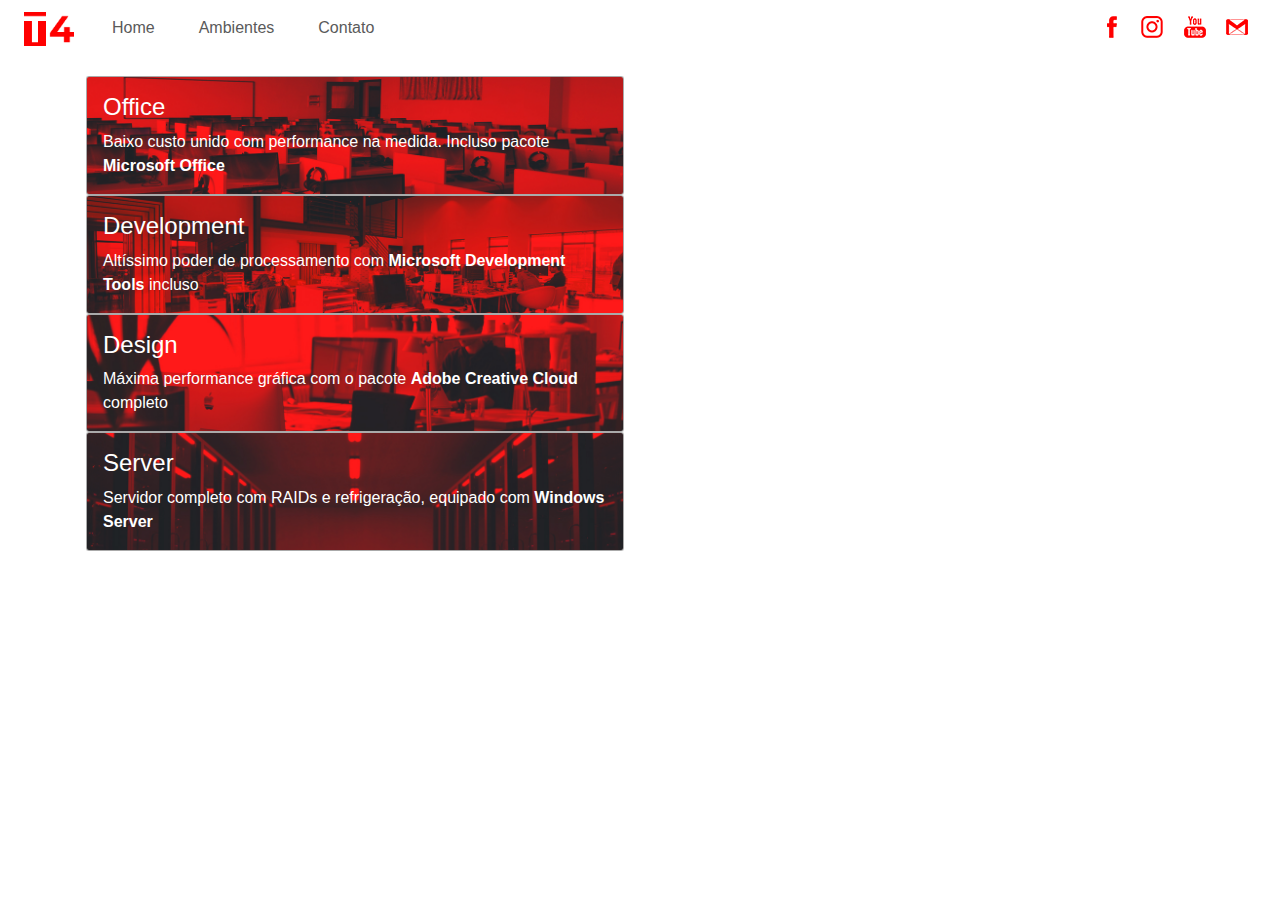
<file: html/ambientes.html>
<!DOCTYPE html>
<html lang="en">

<head>
    <meta charset="UTF-8">
    <meta name="viewport" content="width=device-width, initial-scale=1.0">
    <meta http-equiv="X-UA-Compatible" content="ie=edge">
    <link rel="stylesheet" href="https://stackpath.bootstrapcdn.com/bootstrap/4.3.1/css/bootstrap.min.css"
        integrity="sha384-ggOyR0iXCbMQv3Xipma34MD+dH/1fQ784/j6cY/iJTQUOhcWr7x9JvoRxT2MZw1T" crossorigin="anonymous">
    <link rel="stylesheet" href="../style.css">
    <title>T4</title>
</head>

<body>
        <nav class="nav navbar-expand-lg fixed-top bg-light navbar-light" id="navDesktop">
                <div class="container-fluid navContainer">
                    <div class="row">
                        <a class="navbar-brand pl-lg-4 pr-lg-3" href=""><img src="../png/t4.png" width="50px" alt=""></a>
                        <div class="divBtn2 pt-3 pb-3" id="btnMobile">
                            <a href="https://www.facebook.com/T4you-116154059764344" target="_blank" class="p-2 btnNav"><img src="../png/btnFacebook.png" alt=""></a>
                            <a href="https://www.instagram.com/t4you2019/" target="_blank" class="p-2 btnNav"><img src="../png/btnInstagram.png" alt=""></a>
                            <a href="" class="p-2 btnNav"><img src="../png/btnYouTube.png" alt=""></a>
                            <a href="https://mail.google.com/mail/?view=cm&amp;fs=1&amp;tf=1&amp;to=t4you2019@gmail.com&amp;body=Olá!" target="_blank" class="p-2 btnNav">
                            <img src="../png/btnGmail.png" alt=""></a>
                        </div>
                        <button class="navbar-toggler mt-2 mb-2" type="button" data-toggle="collapse" data-target="#collapsibleNavbar">
                            <span class="navbar-toggler-icon"></span>
                        </button>
        
                        <!--_________________________________MENU ITEMS_________________________________-->
                        <div class="collapse navbar-collapse" id="collapsibleNavbar">
                            <button class="btnNav pb-2 pt-2"><a class="nav-link" href="../index.html">Home</a></button><!--
                            --><button class="btnNav pb-2 pt-2"><a class="nav-link" href="../index.html#ambientes">Ambientes</a></button><!--
                            --><button class="btnNav pb-2 pt-2"><a class="nav-link" href="../index.html#contato">Contato</a></button>
                            
                            <div class="divBtn pt-2 pb-3 pr-4" id="btnDesktop">
                                <a href="https://www.facebook.com/T4you-116154059764344" target="_blank" class="p-2 btnNav"><img src="../png/btnFacebook.png" alt=""></a>
                                <a href="https://www.instagram.com/t4you2019/" target="_blank" class="p-2 btnNav"><img src="../png/btnInstagram.png" alt=""></a>
                                <a href="" class="p-2 btnNav"><img src="../png/btnYouTube.png" alt=""></a>
                                <a href="https://mail.google.com/mail/?view=cm&amp;fs=1&amp;tf=1&amp;to=t4you2019@gmail.com&amp;body=Olá!" target="_blank" class="p-2 btnNav">
                                <img src="../png/btnGmail.png" alt=""></a>
                            </div>
        
                        </div>
                    </div>
        
                </div>
        
            </nav>
    <div style="height:60px"></div>
        <div class="container">
            <div class="row">
                <div class="col-12 col-lg-6 p-3">

                    <button href="" class="abtClick abtClick2 col-12" id="btnOffice"><a href="#office" style="color:white">
                        <div class="container divEnvironment p-3 abtHoverOffice">
                            <div class="row">
                                <div class="col-12 txtEnvironment">
                                    <h4>Office</h4>
                                    <p class="m-0">Baixo custo unido com performance na medida. Incluso pacote <b>Microsoft
                                            Office</b></p>
                                </div>
                            </div>
                        </div>
                    </a></button>

                    <button href="" class="abtClick abtClick2 col-12" id="btnDevelopment"><a href="#development" style="color:white">
                        <div class="container divEnvironment p-3 abtHoverDevelopment">
                            <div class="row">
                                <div class="col-12 txtEnvironment">
                                    <h4>Development</h4>
                                    <p class="m-0">Altíssimo poder de processamento com <b>Microsoft Development Tools</b> incluso
                                    </p>
                                </div>
                            </div>
                        </div>
                    </a></button>

                    <button href="" class="abtClick abtClick2 col-12" id="btnDesign"><a href="#design" style="color:white">
                            <div class="container divEnvironment p-3 abtHoverDesign">
                                <div class="row">
                                    <div class="col-12 txtEnvironment">
                                        <h4>Design</h4>
                                        <p class="m-0">Máxima performance gráfica com o pacote <b>Adobe Creative Cloud</b> completo
                                    </div>
                                </div>
                            </div>
                    </a></button>

                    <button href="" class="abtClick abtClick2 col-12" id="btnServer"><a href="#server" style="color:white">
                        <div class="container divEnvironment p-3 abtHoverServer">
                            <div class="row">
                                <div class="col-12 txtEnvironment">
                                    <h4>Server</h4>
                                    <p class="m-0">Servidor completo com RAIDs e refrigeração, equipado com <b>Windows Server</b>
                                </div>
                            </div>
                        </div>
                    </a></button>


                </div>
                <!--______________________________OFFICE________________________________-->
                <div class="col-12 col-lg-6 p-3" id="office">
                    <div class="container border p-4">
                        <div class="row mb-3">
                            <h2 class="col-12">Office</h2>
                            <h5 class="col-12">Quantidade de computadores a adquirir:</h5>
                            <input type="number" id="iptOff" class="pl-2 pr-0 col-5 oq">
                            <button class="col-5 p-1 oq btnRed2" id="btnOff">Gerar Orçamento</button>
                        </div>
                        <div class="row dcSplit">
                            <h6 class="col-5 mb-0">R$ <b id="dcOffice">00,00</b> </h6>
                            <p class="col-7 mb-0">com Pacote Office</p>
                        </div>
                        <div class="row dcSplit">
                            <h6 class="col-5 mb-0">R$ <b id="dcProc">00,00</b> </h6>
                            <p class="col-7 mb-0">com Processador Intel Core i3</p>
                        </div>
                        <div class="row dcSplit">
                            <h6 class="col-5 mb-0">R$ <b id="dcMae">00,00</b> </h6>
                            <p class="col-7 mb-0">com Placa Mãe A-320M</p>
                        </div>
                        <div class="row dcSplit">
                            <h6 class="col-5 mb-0">R$ <b id="dcHD">00,00</b> </h6>
                            <p class="col-7 mb-0">com HD SSD 1 TB</p>
                        </div>
                        <div class="row dcSplit">
                            <h6 class="col-5 mb-0">R$ <b id="dcGab">00,00</b> </h6>
                            <p class="col-7 mb-0">com Gabinete XPT-Mini Tower</p>
                        </div>
                        <div class="row pt-3 pb-3">
                            <h5 class="col-5">R$ <b id="dcTotal" class="dcTotal">00,00</b></h5>
                            <h6 class="col-7 pt-1">de Desconto por computador</h6>
                        </div>

                        <div class="row">
                            <div class="col-12 col-lg-7">
                            <h5>Cada computador sai por</h5>
                            <h3>R$ <b class="dcValue" id="valorTotal"> 1400,00</b></h3></div>
                            <button class="col-12 col-lg-4 mt-4 mb-4 btnRed2"><a href="https://github.com/fernandorpm" target="_blank">Contate-nos</a></button>

                        </div>
                    </div>
                </div>

                <!--__________________________DEVELOPMENT_______________________________-->
                <div class="col-12 col-lg-6 p-3" id="development">
                        <div class="container border p-4">
                            <div class="row mb-3">
                                <h2 class="col-12">Development</h2>
                                <h5 class="col-12">Quantidade de computadores a adquirir:</h5>
                                <input type="number" id="iptDev" class="pl-2 pr-0 col-5 oq">
                                <button class="col-5 p-1 oq btnRed2" id="btnDev">Gerar Orçamento</button>
                            </div>
                            <div class="row dcSplit">
                                <h6 class="col-5 mb-0">R$ <b id="dcDevelopment">00,00</b> </h6>
                                <p class="col-7 mb-0">com Microsoft Development Tools</p>
                            </div>
                            <div class="row dcSplit">
                                <h6 class="col-5 mb-0">R$ <b id="dcProcD">00,00</b> </h6>
                                <p class="col-7 mb-0">com Processador Intel Core i7</p>
                            </div>
                            <div class="row dcSplit">
                                <h6 class="col-5 mb-0">R$ <b id="dcMaeD">00,00</b> </h6>
                                <p class="col-7 mb-0">com Placa Mãe Gigabyte Z390</p>
                            </div>
                            <div class="row dcSplit">
                                <h6 class="col-5 mb-0">R$ <b id="dcHDD">00,00</b> </h6>
                                <p class="col-7 mb-0">com HD SSD 2 TB</p>
                            </div>
                            <div class="row dcSplit">
                                <h6 class="col-5 mb-0">R$ <b id="dcGabD">00,00</b> </h6>
                                <p class="col-7 mb-0">com Gabinete Omni Full Tower</p>
                            </div>
                            <div class="row dcSplit">
                                <h6 class="col-5 mb-0">R$ <b id="dcVidD">00,00</b> </h6>
                                <p class="col-7 mb-0">com Placa de Vídeo GeForce GTX 1650 XC</p>
                            </div>
                            <div class="row pt-3 pb-3">
                                <h5 class="col-5">R$ <b id="dcTotalD" class="dcTotal">00,00</b></h5>
                                <h6 class="col-7 pt-1">de Desconto por computador</h6>
                            </div>
    
                            <div class="row">
                                <div class="col-12 col-lg-7">
                                <h5>Cada computador sai por</h5>
                                <h3>R$ <b class="dcValue" id="valorTotalD"> 2600,00</b></h3></div>
                                <button class="col-12 col-lg-4 mt-4 mb-4 btnRed2"><a href="https://github.com/fernandorpm" target="_blank">Contate-nos</a></button>
    
                            </div>
                        </div>
                </div>

                <!--____________________________DESIGN__________________________________-->
                <div class="col-12 col-lg-6 p-3" id="design">
                        <div class="container border p-4">
                            <div class="row mb-3">
                                <h2 class="col-12">Design</h2>
                                <h5 class="col-12">Quantidade de computadores a adquirir:</h5>
                                <input type="number" id="iptDes" class="pl-2 pr-0 col-5 oq">
                                <button class="col-5 p-1 oq btnRed2" id="btnDes">Gerar Orçamento</button>
                            </div>
                            <div class="row dcSplit">
                                <h6 class="col-5 mb-0">R$ <b id="dcDesign">00,00</b> </h6>
                                <p class="col-7 mb-0">com Adobe Creative Cloud</p>
                            </div>
                            <div class="row dcSplit">
                                <h6 class="col-5 mb-0">R$ <b id="dcProcE">00,00</b> </h6>
                                <p class="col-7 mb-0">com Processador Intel Core i5</p>
                            </div>
                            <div class="row dcSplit">
                                <h6 class="col-5 mb-0">R$ <b id="dcMaeE">00,00</b> </h6>
                                <p class="col-7 mb-0">com Placa Mãe Gigabyte Z390</p>
                            </div>
                            <div class="row dcSplit">
                                <h6 class="col-5 mb-0">R$ <b id="dcHDE">00,00</b> </h6>
                                <p class="col-7 mb-0">com HD SSD 1 TB</p>
                            </div>
                            <div class="row dcSplit">
                                <h6 class="col-5 mb-0">R$ <b id="dcGabE">00,00</b> </h6>
                                <p class="col-7 mb-0">com Gabinete Omni Full Tower</p>
                            </div>
                            <div class="row dcSplit">
                                <h6 class="col-5 mb-0">R$ <b id="dcVidE">00,00</b> </h6>
                                <p class="col-7 mb-0">com Placa de Vídeo GeForce RTX 2080 Windforce</p>
                            </div>
                            <div class="row pt-3 pb-3">
                                <h5 class="col-5">R$ <b id="dcTotalE" class="dcTotal">00,00</b></h5>
                                <h6 class="col-7 pt-1">de Desconto por computador</h6>
                            </div>
    
                            <div class="row">
                                <div class="col-12 col-lg-7">
                                <h5>Cada computador sai por</h5>
                                <h3>R$ <b class="dcValue" id="valorTotalE"> 3100,00</b></h3></div>
                                <button class="col-12 col-lg-4 mt-4 mb-4 btnRed2"><a href="https://github.com/fernandorpm" target="_blank">Contate-nos</a></button>
    
                            </div>
                        </div>
                </div>

                <!--____________________________SERVER__________________________________-->
                <div class="col-12 col-lg-6 p-3" id="server">
                        <div class="container border p-4">
                            <div class="row mb-3">
                                <h2 class="col-12">Server</h2>
                                <h5 class="col-12">Quantidade de computadores a adquirir:</h5>
                                <input type="number" id="iptSer" class="pl-2 pr-0 col-5 oq">
                                <button class="col-5 p-1 oq btnRed2" id="btnSer">Gerar Orçamento</button>
                            </div>
                            <div class="row dcSplit">
                                <h6 class="col-5 mb-0">R$ <b id="dcServer">00,00</b> </h6>
                                <p class="col-7 mb-0">com Windows Server</p>
                            </div>
                            <div class="row dcSplit">
                                <h6 class="col-5 mb-0">R$ <b id="dcProcS">00,00</b> </h6>
                                <p class="col-7 mb-0">com x2 Processadores Intel Core i9</p>
                            </div>
                            <div class="row dcSplit">
                                <h6 class="col-5 mb-0">R$ <b id="dcMaeS">00,00</b> </h6>
                                <p class="col-7 mb-0">com Placa Controladora Fibre Channel QME2572</p>
                            </div>
                            <div class="row dcSplit">
                                <h6 class="col-5 mb-0">R$ <b id="dcHDS">00,00</b> </h6>
                                <p class="col-7 mb-0">com x10 HDs 10 TB</p>
                            </div>
                            <div class="row dcSplit">
                                <h6 class="col-5 mb-0">R$ <b id="dcGabS">00,00</b> </h6>
                                <p class="col-7 mb-0">com Gabinete Storage Asustor NAS</p>
                            </div>
                            <div class="row pt-3 pb-3">
                                <h5 class="col-5">R$ <b id="dcTotalS" class="dcTotal">00,00</b></h5>
                                <h6 class="col-7 pt-1">de Desconto por computador</h6>
                            </div>
    
                            <div class="row">
                                <div class="col-12 col-lg-7">
                                <h5>Cada computador sai por</h5>
                                <h3>R$ <b class="dcValue" id="valorTotalS"> 21000,00</b></h3></div>
                                <button class="col-12 col-lg-4 mt-4 mb-4 btnRed2"><a href="https://github.com/fernandorpm" target="_blank">Contate-nos</a></button>
    
                            </div>
                        </div>
                </div>

            </div>
        </div>
    



    <script src="https://code.jquery.com/jquery-3.3.1.slim.min.js"
        integrity="sha384-q8i/X+965DzO0rT7abK41JStQIAqVgRVzpbzo5smXKp4YfRvH+8abtTE1Pi6jizo"
        crossorigin="anonymous"></script>
    <script src="https://cdnjs.cloudflare.com/ajax/libs/popper.js/1.14.7/umd/popper.min.js"
        integrity="sha384-UO2eT0CpHqdSJQ6hJty5KVphtPhzWj9WO1clHTMGa3JDZwrnQq4sF86dIHNDz0W1"
        crossorigin="anonymous"></script>
    <script src="https://stackpath.bootstrapcdn.com/bootstrap/4.3.1/js/bootstrap.min.js"
        integrity="sha384-JjSmVgyd0p3pXB1rRibZUAYoIIy6OrQ6VrjIEaFf/nJGzIxFDsf4x0xIM+B07jRM"
        crossorigin="anonymous"></script>
    <script src="../amb.js"></script>
</body>

</html>
</file>
<file: style.css>
html {
    scroll-behavior: smooth
    }

.navbar-brand {
    padding-top: 12px;
    margin: 0 auto;
}

.navbar-toggler {
    text-align: right;
    margin: 0 auto;
}

@media screen and (min-width: 992px) {
    #btnMobile {
      visibility: hidden;
      display: none;
    }
  }

@media screen and (max-width: 992px) {
    #btnDesktop {
      visibility: hidden;
      display: none;
    }
}

.divBtn {
    margin-left: auto;
}

.nav-link {
    display: inline-block;
}

.bg-light {
    background-color: white!important;
}

.btnNav {
    border: 0;
    border-bottom: 4px solid white;
    background-color: white;
    transition-duration: 0.3s;
}

.active {
    border-bottom: 4px solid rgb(90, 90, 90);
}

.nav-link {
    color: rgb(90, 90, 90);
    transition-duration: 0.3s;
}

.nav-link:hover {
    color: red;
}

.txtJustify {
    text-align: justify;
}

.btnAlign {
    text-align: center;
}

.btnRed {
    border: 1px solid red;
    background-color: white;
    transition-duration: 0.2s;
    color: red;
    border-radius: 3px;
}

.btnRed:hover {
    background-color: red;
}

.btnRed,a {
    color: red;
    transition-duration: 0.2s;
}

.btnRed,a:hover {
    color: white;   
    text-decoration: none;
}


.btnNav:hover {
    border-bottom: 4px solid red;
}

.divType {
    text-align: center;
}

.divClient {
    text-align: center;
}
/*__________________OFFICE__________________*/
.abtHoverOffice {
    border-radius: 3px;
    transition-duration: 0.3s;
    background-image: url("png/abtOffice2.jpg");
    background-size: cover;
}

.abtHoverOffice:hover {
    background-image: url("png/abtOffice.jpg");
}
/*__________________DEVELOPMENT__________________*/
.abtHoverDevelopment {
    border-radius: 3px;
    transition-duration: 0.3s;
    background-image: url("png/abtDevelopment2.jpg");
    background-size: cover;
}

.abtHoverDevelopment:hover {
    background-image: url("png/abtDevelopment.jpg");
}
/*__________________DESIGN__________________*/
.abtHoverDesign {
    border-radius: 3px;
    transition-duration: 0.3s;
    background-image: url("png/abtDesign2.jpg");
    background-size: cover;
}

.abtHoverDesign:hover {
    background-image: url("png/abtDesign.jpg");
}
/*__________________SERVER__________________*/
.abtHoverServer {
    border-radius: 3px;
    transition-duration: 0.3s;
    background-image: url("png/abtServer2.jpg");
    background-size: cover;
}

.abtHoverServer:hover {
    background-image: url("png/abtServer.jpg");
}

.abtClick {
    color: white;
    transition-duration: 0s;
}

.divApp {
    background-image: url(png/appbg2.jpg);
    background-size: cover;
    text-align: center;
}

.txtEnvironment {
    text-align: left;
}

.divEnvironment {
    border: 1px solid #aaa;
}

.map {
    height: 350px;
    width: 100%;
  }

.btnContato {
    border: 0;
    width: 100%;
    background-color: #212529;
    color: #bbb;
    transition-duration: 0.3s;
    border-radius: 3px;
}

.btnContato:hover {
    background-color: red;
    color: white;
}

.git {
    color: #c24e4e;
}

.git:hover {
    text-decoration-line: underline;
    color: red;
}


/*____________________________________*/

.dcValue {
    padding-left: auto;
    text-align: right;
    font-size: 50px;
    text-decoration: underline;
}

.dcTotal {
    font-size: 24px;
}

.oq {
    margin: 0 auto;
}

.dcSplit {
    border-bottom: 1px solid #aaa;
}

.btnRed2 {
    border: 1px solid red;
    background-color: white;
    transition-duration: 0.2s;
    color: red;
    border-radius: 3px;
}

.btnRed2:hover {
    background-color: red;
    color: white;
}

.abtClick2 {
    margin: 0;
    border: 0;
    padding: 0;
}
</file>
